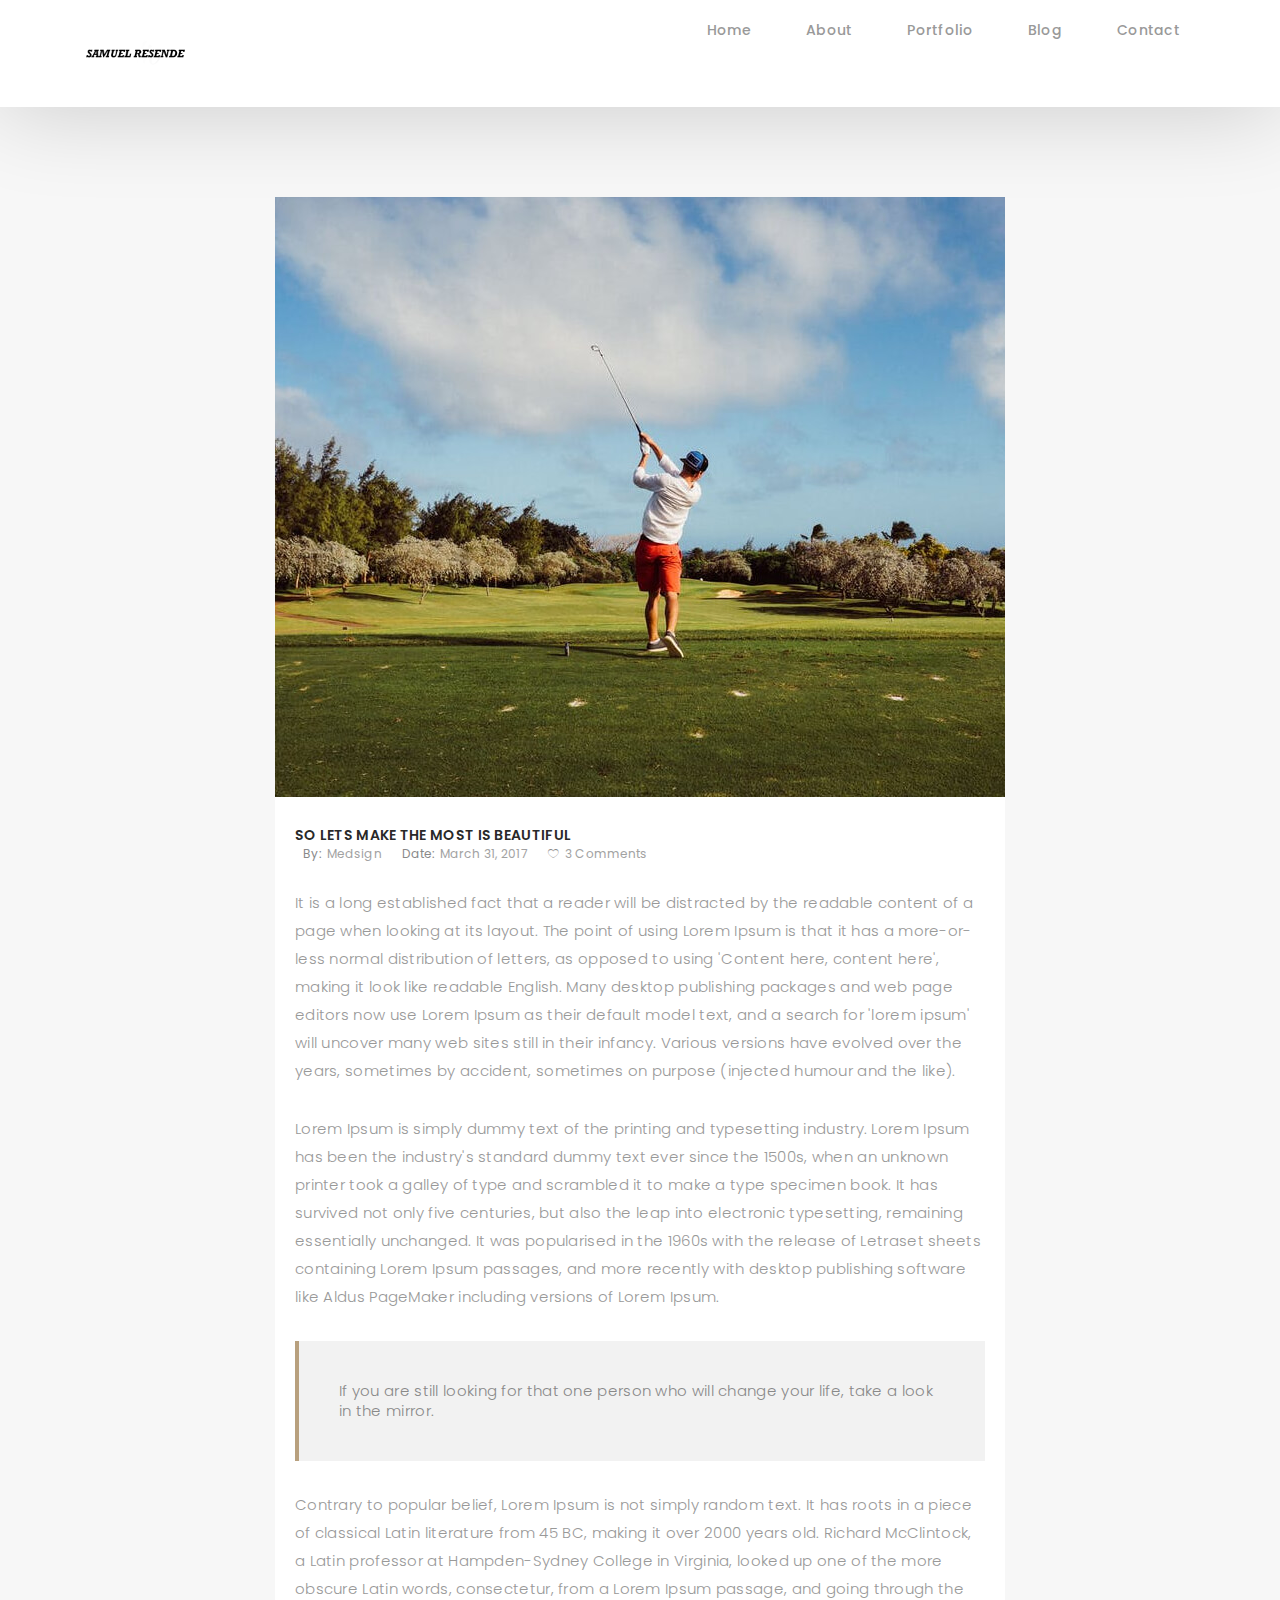
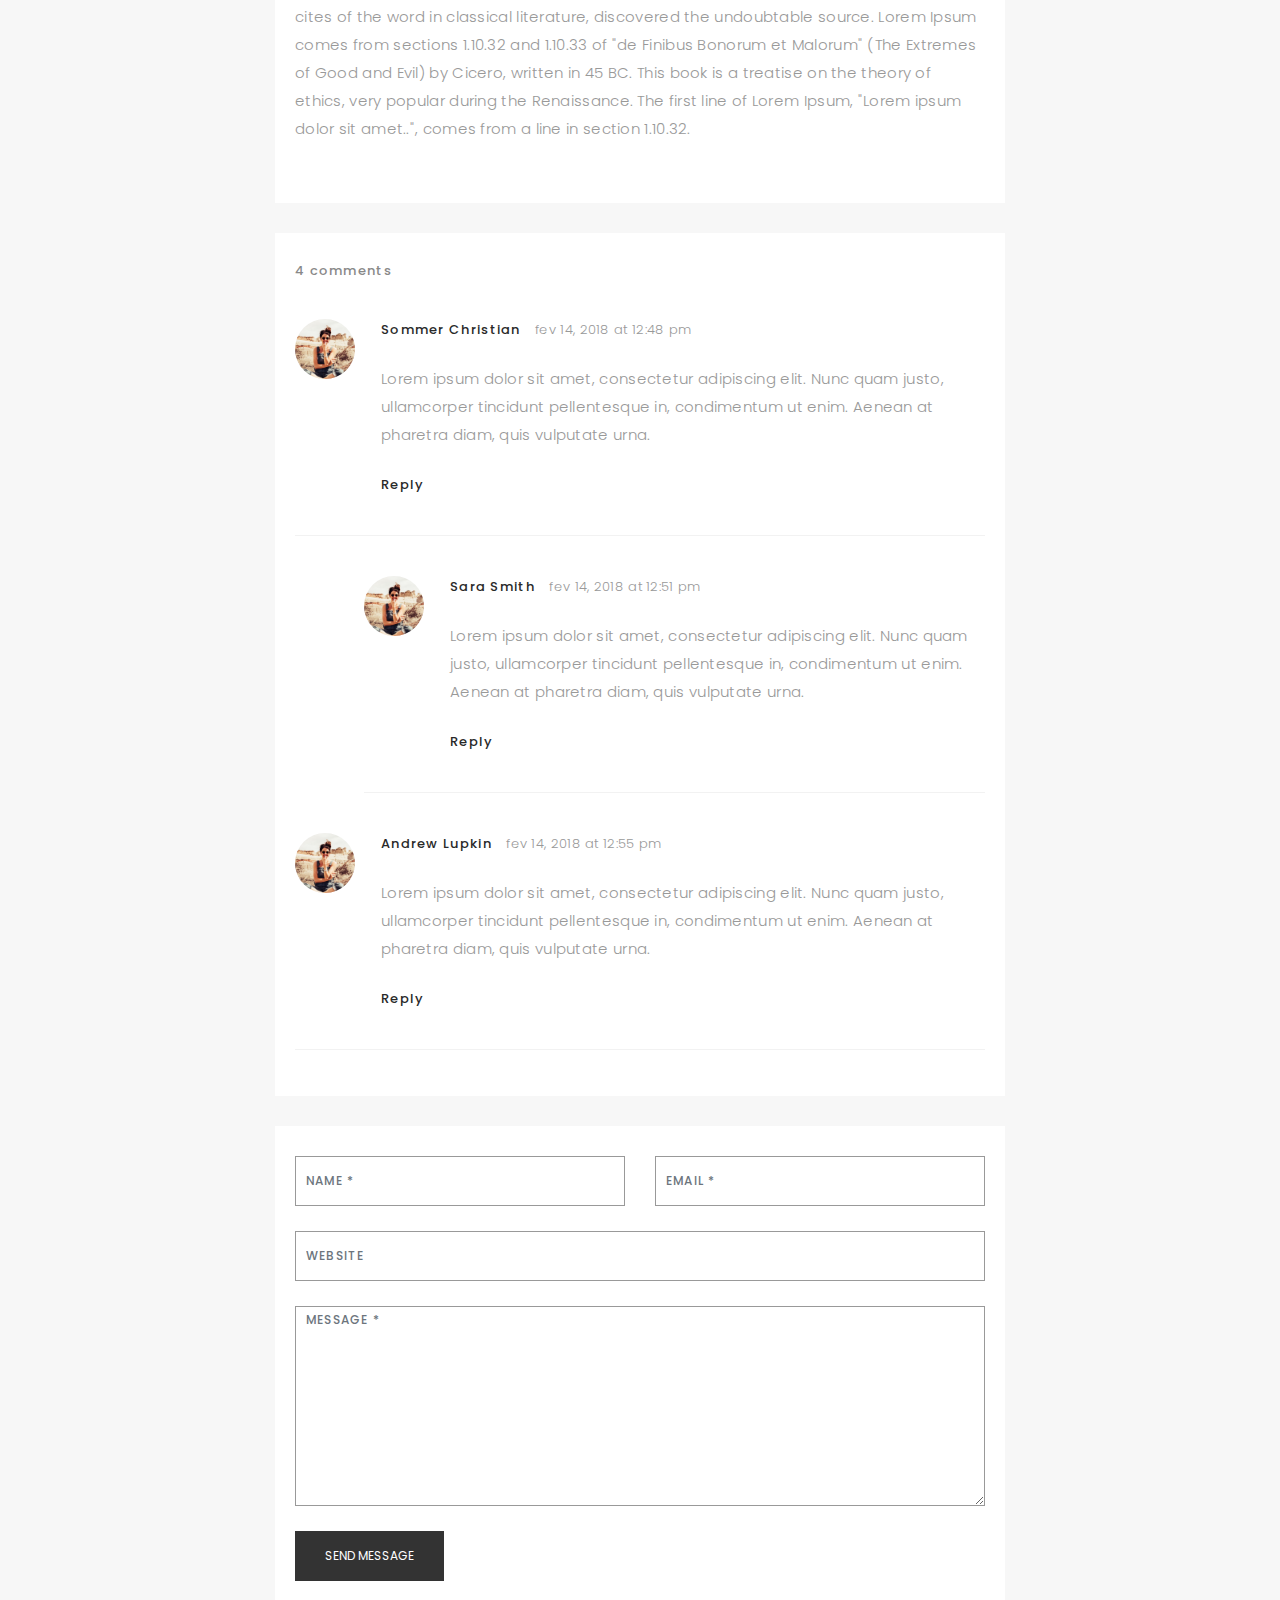
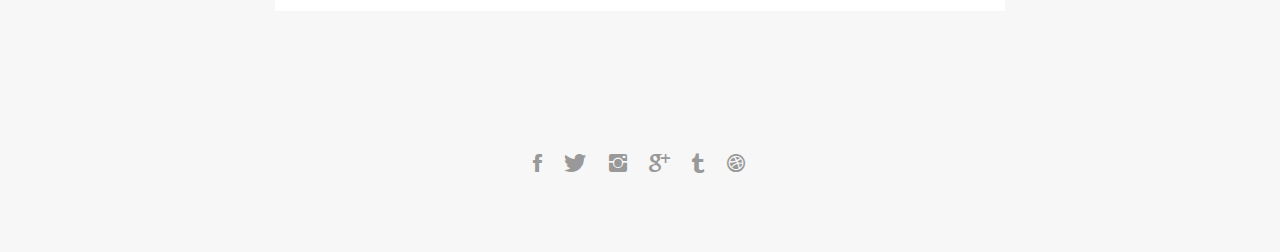
<file: blog-single.html>
<!DOCTYPE html>
<html lang="en">

<head>
  <!-- meta -->
  <meta charset="utf-8">
  <meta content="width=device-width, initial-scale=1.0" name="viewport">

  <title>Folio - Blog Singlee</title>
  <meta content="" name="keywords">
  <meta content="" name="description">

  <!-- Google Fonts -->
  <link href="https://fonts.googleapis.com/css?family=Poppins:300,300i,400,400i,500,500i,600,600i,700,700i|Playfair+Display:400,400i,700,700i,900,900i" rel="stylesheet">

  <!-- Bootstrap CSS File -->
  <link href="lib/bootstrap/css/bootstrap.min.css" rel="stylesheet">

  <!-- Libraries CSS Files -->
  <link href="lib/ionicons/css/ionicons.min.css" rel="stylesheet">
  <link href="lib/owlcarousel/assets/owl.carousel.min.css" rel="stylesheet">
  <link href="lib/magnific-popup/magnific-popup.css" rel="stylesheet">
  <link href="lib/hover/hover.min.css" rel="stylesheet">

  <!-- Blog Stylesheet File -->
  <link href="css/blog.css" rel="stylesheet">

  <!-- Main Stylesheet File -->
  <link href="css/style.css" rel="stylesheet">

  <!-- Responsive css -->
  <link href="css/responsive.css" rel="stylesheet">

  <!-- Favicon -->
  <link rel="shortcut icon" href="images/favicon.png">

</head>

<body>

  <!-- start section navbar -->
  <nav id="main-nav-subpage" class="subpage-nav">
    <div class="row">
      <div class="container">

        <div class="logo">
          <a href="index.html"><img src="images/logo.png" alt="logo"></a>
        </div>

        <div class="responsive"><i data-icon="m" class="ion-navicon-round"></i></div>

        <ul class="nav-menu list-unstyled">
          <li><a href="#homee" class="smoothScroll">Home</a></li>
          <li><a href="#about" class="smoothScroll">About</a></li>
          <li><a href="#portfolio" class="smoothScroll">Portfolio</a></li>
          <li><a href="#blog" class="smoothScroll">Blog</a></li>
          <li><a href="#contact" class="smoothScroll">Contact</a></li>
        </ul>
      </div>
    </div>
  </nav>
  <!-- End section navbar -->
  <!-- start section main content -->
  <div class="main-content paddsection">
    <div class="container">
      <div class="row justify-content-center">
        <div class="col-md-8 col-md-offset-2">
          <div class="row">
            <div class="container-main single-main">
              <div class="col-md-12">
                <div class="block-main mb-30">
                  <img src="images/blog-post-big.jpg" class="img-responsive" alt="reviews2">
                  <div class="content-main single-post padDiv">
                    <div class="journal-txt">
                      <h4><a href="#">SO LETS MAKE THE MOST IS BEAUTIFUL</a></h4>
                    </div>
                    <div class="post-meta">
                      <ul class="list-unstyled mb-0">
                        <li class="author">by:<a href="#">medsign</a></li>
                        <li class="date">date:<a href="#">March 31, 2017</a></li>
                        <li class="commont"><i class="ion-ios-heart-outline"></i><a href="#">3 Comments</a></li>
                      </ul>
                    </div>
                    <p class="mb-30">It is a long established fact that a reader will be distracted by the readable content of a page when looking at its layout. The point of using Lorem Ipsum is that it has a more-or-less normal distribution of letters, as opposed to
                      using 'Content here, content here', making it look like readable English. Many desktop publishing packages and web page editors now use Lorem Ipsum as their default model text, and a search for 'lorem ipsum' will uncover many web
                      sites still in their infancy. Various versions have evolved over the years, sometimes by accident, sometimes on purpose (injected humour and the like).</p>
                    <p class="mb-30">Lorem Ipsum is simply dummy text of the printing and typesetting industry. Lorem Ipsum has been the industry's standard dummy text ever since the 1500s, when an unknown printer took a galley of type and scrambled it to make a type
                      specimen book. It has survived not only five centuries, but also the leap into electronic typesetting, remaining essentially unchanged. It was popularised in the 1960s with the release of Letraset sheets containing Lorem Ipsum passages,
                      and more recently with desktop publishing software like Aldus PageMaker including versions of Lorem Ipsum.</p>
                    <blockquote>If you are still looking for that one person who will change your life, take a look in the mirror.</blockquote>
                    <p class="mb-30">Contrary to popular belief, Lorem Ipsum is not simply random text. It has roots in a piece of classical Latin literature from 45 BC, making it over 2000 years old. Richard McClintock, a Latin professor at Hampden-Sydney College in
                      Virginia, looked up one of the more obscure Latin words, consectetur, from a Lorem Ipsum passage, and going through the cites of the word in classical literature, discovered the undoubtable source. Lorem Ipsum comes from sections
                      1.10.32 and 1.10.33 of "de Finibus Bonorum et Malorum" (The Extremes of Good and Evil) by Cicero, written in 45 BC. This book is a treatise on the theory of ethics, very popular during the Renaissance. The first line of Lorem Ipsum,
                      "Lorem ipsum dolor sit amet..", comes from a line in section 1.10.32.</p>
                  </div>
                </div>
              </div>
              <div class="col-md-12">
                <div class="comments text-left padDiv mb-30">
                  <div class="entry-comments">
                    <h6 class="mb-30">4 comments</h6>
                    <ul class="entry-comments-list list-unstyled">
                      <li>
                        <div class="entry-comments-item">
                          <img src="images/avatar.jpg" class="entry-comments-avatar" alt="">
                          <div class="entry-comments-body">
                            <span class="entry-comments-author">Sommer Christian</span>
                            <span><a href="#">fev 14, 2018 at 12:48 pm</a></span>
                            <p class="mb-10">Lorem ipsum dolor sit amet, consectetur adipiscing elit. Nunc quam justo, ullamcorper tincidunt pellentesque in, condimentum ut enim. Aenean at pharetra diam, quis vulputate urna. </p>
                            <a class="rep" href="#">Reply</a>
                          </div>
                        </div>
                        <ul class="entry-comments-reply list-unstyled">
                          <li>
                            <div class="entry-comments-item">
                              <img src="images/avatar.jpg" class="entry-comments-avatar" alt="">
                              <div class="entry-comments-body">
                                <span class="entry-comments-author">Sara Smith</span>
                                <span><a href="#">fev 14, 2018 at 12:51 pm</a></span>
                                <p class="mb-10">Lorem ipsum dolor sit amet, consectetur adipiscing elit. Nunc quam justo, ullamcorper tincidunt pellentesque in, condimentum ut enim. Aenean at pharetra diam, quis vulputate urna.</p>
                                <a class="rep" href="#">Reply</a>
                              </div>
                            </div>
                          </li>
                        </ul>
                      </li>
                      <li>
                        <div class="entry-comments-item">
                          <img src="images/avatar.jpg" class="entry-comments-avatar" alt="">
                          <div class="entry-comments-body">
                            <span class="entry-comments-author">Andrew Lupkin</span>
                            <span><a href="#">fev 14, 2018 at 12:55 pm</a></span>
                            <p class="mb-10">Lorem ipsum dolor sit amet, consectetur adipiscing elit. Nunc quam justo, ullamcorper tincidunt pellentesque in, condimentum ut enim. Aenean at pharetra diam, quis vulputate urna. </p>
                            <a class="rep" href="#">Reply</a>
                          </div>
                        </div>
                      </li>
                    </ul>
                  </div>
                </div>
              </div>
              <div class="col-lg-12">
                <div class="cmt padDiv">
                  <form id="comment-form" method="post" action="" role="form">
                    <div class="row">
                        <div class="col-lg-6">
                          <div class="form-group">
                            <input id="form_name" type="text" name="name" class="form-control" placeholder="Name *" required="required">
                          </div>
                        </div>
                        <div class="col-lg-6">
                          <div class="form-group">
                            <input id="form_email" type="email" name="email" class="form-control" placeholder="email *" required="required">
                          </div>
                        </div>
                        <div class="col-md-12">
                          <div class="form-group">
                            <input id="form_name" type="text" name="website" class="form-control" placeholder="Website">
                          </div>
                        </div>
                        <div class="col-lg-12">
                          <div class="form-group">
                            <textarea id="form_message" name="message" class="form-control" placeholder="Message *" style="height: 200px;" required="required"></textarea>
                          </div>
                        </div>
                        <div class="col-lg-12">
                          <input type="submit" class="btn btn-defeault btn-send" value="Send message">
                        </div>
                    </div>
                  </form>
                </div>
              </div>
            </div>
          </div>
        </div>
      </div>
    </div>
  </div>
  <!--  </div> -->
  <!-- start section main content -->

  <!-- start section footer -->
  <div id="footer" class="text-center">
    <div class="container">
      <div class="socials-media text-center">

        <ul class="list-unstyled">
          <li><a href="#"><i class="ion-social-facebook"></i></a></li>
          <li><a href="#"><i class="ion-social-twitter"></i></a></li>
          <li><a href="#"><i class="ion-social-instagram"></i></a></li>
          <li><a href="#"><i class="ion-social-googleplus"></i></a></li>
          <li><a href="#"><i class="ion-social-tumblr"></i></a></li>
          <li><a href="#"><i class="ion-social-dribbble"></i></a></li>
        </ul>

      </div>

    </div>
  </div>
  <!-- End section footer -->

  <!-- JavaScript Libraries -->
  <script src="lib/jquery/jquery.min.js"></script>
  <script src="lib/jquery/jquery-migrate.min.js"></script>
  <script src="lib/bootstrap/js/bootstrap.bundle.min.js"></script>
  <script src="lib/typed/typed.js"></script>
  <script src="lib/owlcarousel/owl.carousel.min.js"></script>
  <script src="lib/magnific-popup/magnific-popup.min.js"></script>
  <script src="lib/isotope/isotope.pkgd.min.js"></script>

  <!-- Contact Form JavaScript File -->
  <script src="contactform/contactform.js"></script>

  <!-- Template Main Javascript File -->
  <script src="js/main.js"></script>

</body>

</html>
</file>
<file: css/blog.css>
/*-----------------------------------------------------------------------------------*/

/*  -  Navbar fixd page
/*-----------------------------------------------------------------------------------*/

.subpage-nav {
  display: block !important;
  position: relative;
}

/*-----------------------------------------------------------------------------------*/

/*  /* Single page */

/*-----------------------------------------------------------------------------------*/

/* main content */

.main-content {
  background: #f7f7f7;
}

.main-content .container-main {
  display: inline-block;
  width: 100%;
}

.main-content .container-main .block-main {
  margin-bottom: 30px;
  overflow: hidden;
}

.container-main .block-main .content-main {
  background: #fff none repeat scroll 0 0;
  display: inline-block;
  width: 100%;
}

.resume-txt h4 a {
  display: block;
  font-size: 19px;
  line-height: 24px;
  margin: 0 0 13px 0;
  font-weight: 500;
  color: #292929;
  -moz-transition: all 0.5s ease-in-out 0s;
  -ms-transition: all 0.5s ease-in-out 0s;
  -o-transition: all 0.5s ease-in-out 0s;
  -webkit-transition: all 0.5s ease-in-out 0s;
  transition: all 0.5s ease-in-out 0s;
}

.resume-txt h4 a:hover {
  color: #b8a07e;
  -moz-transition: all 0.5s ease-in-out 0s;
  -ms-transition: all 0.5s ease-in-out 0s;
  -o-transition: all 0.5s ease-in-out 0s;
  -webkit-transition: all 0.5s ease-in-out 0s;
  transition: all 0.5s ease-in-out 0s;
}

.post-meta ul li {
  font-size: 12px;
  font-weight: normal;
  margin-left: 8px;
  margin-right: 8px;
  text-transform: capitalize;
  display: inline-block;
  float: none;
}

.content-main .post-meta a {
  color: #a2a2a2;
  margin-left: 5px;
}

/* Commonts */

.comments {
  background: #fff;
}

.entry-comments h6 {
  margin-right: 10px;
  font-size: 13px;
  letter-spacing: 0.1em;
  font-weight: 500;
}

.entry-comments-item {
  margin-top: 40px;
  padding-bottom: 40px;
  border-bottom: 1px solid #f2f2f2;
}

.entry-comments-avatar {
  position: absolute;
  display: block;
  border-radius: 50%;
  width: 60px;
  height: 60px;
}

.entry-comments-body {
  padding-left: 86px;
}

.entry-comments-author {
  margin-right: 10px;
  font-size: 13px;
  color: #292929;
  letter-spacing: 0.1em;
  font-weight: 500;
}

.rep {
  font-size: 13px;
  color: #292929;
  letter-spacing: 0.1em;
  font-weight: 500;
  text-transform: capitalize;
}

.entry-comments span a {
  font-size: 13px;
  color: #999;
}

.entry-comments-reply {
  padding-left: 10%;
}

/* Commonts form */

.cmt {
  background: #fff;
}

blockquote {
  padding: 40px;
  background-color: #f2f2f2;
  margin: 30px 0;
  border: none;
  border-left: 4px solid #b8a07e;
}
</file>
<file: css/style.css>
/*  General Styling
/*-----------------------------------------------------------------------------------*/

body {
  background: #ffffff;
  color: #898989;
  font-family: "Poppins", helvetica;
  font-size: 15px;
  font-weight: 300;
  line-height: 20px;
  letter-spacing: 0.02em;
  overflow-x: hidden;
  margin: 0 auto;
  padding: 0;
  -moz-box-sizing: border-box;
  -ms-box-sizing: border-box;
  -o-box-sizing: border-box;
  -webkit-box-sizing: border-box;
  box-sizing: border-box;
}

h1,
h2,
h3,
h4,
h5,
h6 {
  margin: 0;
}

h2 {
  color: #292929;
  font-weight: 600;
}

h4 {
  color: #292929;
  font-size: 14px;
  font-weight: 600;
}

a {
  color: #292929;
  text-decoration: none !important;
  -moz-transition: all 0.5s ease-in-out 0s;
  -ms-transition: all 0.5s ease-in-out 0s;
  -o-transition: all 0.5s ease-in-out 0s;
  -webkit-transition: all 0.5s ease-in-out 0s;
  transition: all 0.5s ease-in-out 0s;
}

a:hover {
  -moz-transition: all 0.5s ease-in-out 0s;
  -ms-transition: all 0.5s ease-in-out 0s;
  -o-transition: all 0.5s ease-in-out 0s;
  -webkit-transition: all 0.5s ease-in-out 0s;
  transition: all 0.5s ease-in-out 0s;
}

a:hover,
a:focus {
  color: #b8a07e;
  text-decoration: underline;
}

nav ul li a {
  padding: 2px 0 0 0;
  position: relative;
  display: block;
  font-size: 12px;
  color: #999999;
  letter-spacing: 0.1em;
  font-weight: 500;
  line-height: 14px;
  text-transform: uppercase;
  -moz-transition: all 0.5s ease-in-out 0s;
  -ms-transition: all 0.5s ease-in-out 0s;
  -o-transition: all 0.5s ease-in-out 0s;
  -webkit-transition: all 0.5s ease-in-out 0s;
  transition: all 0.5s ease-in-out 0s;
}

p {
  margin: 25px 0;
  padding: 0;
  font-size: 15px;
  color: #999999;
  line-height: 28px;
}

::-moz-selection {
  background: #b8a07e;
  color: #fff;
}

::selection {
  background: #b8a07e;
  color: #fff;
}

.btn {
  background: #333;
  border: medium none;
  border-radius: 0;
  color: #fff;
  font-size: 12px;
  height: 50px;
  line-height: 50px;
  padding: 0 30px;
  text-transform: uppercase;
}

.btn:hover,
.btn:focus {
  color: #fff;
}

.padDiv {
  padding: 30px 20px;
}

.section-title {
  margin-bottom: 70px;
}

.section-title h2 {
  font-size: 25px;
  letter-spacing: 2px;
  text-transform: uppercase;
}

.form-control {
  background-color: transparent;
  border: 1px solid #999;
  border-radius: 0;
  color: #999999;
  font-size: 12px;
  font-weight: 500;
  height: 50px;
  letter-spacing: 0.1em;
  padding-left: 10px;
  margin: 0 0 25px 0;
  line-height: 14px;
  text-transform: uppercase;
}

.form-control:focus {
  box-shadow: none;
  outline: 0 none;
}

.paddsection {
  padding-top: 90px;
  padding-bottom: 90px;
}

.paddsections {
  padding-top: 90px;
  padding-bottom: 90px !important;
}

.hvr-shutter-in-horizontal::before {
  background: #333;
}

.hvr-shutter-in-horizontal:hover {
  background: #b8a07e;
}

.mb-30 {
  margin-bottom: 30px;
}

/*-----------------------------------------------------------------------------------*/
/*  Navbar Top
/*-----------------------------------------------------------------------------------*/

nav {
  position: fixed;
  background: #fff;
  z-index: 1000;
  width: 100%;
  padding: 20px;
  display: none;
  -webkit-box-shadow: 0px 2px 92px 0px rgba(0, 0, 0, 0.18);
  -moz-box-shadow: 0px 2px 92px 0px rgba(0, 0, 0, 0.18);
  box-shadow: 0px 2px 92px 0px rgba(0, 0, 0, 0.18);
}

.nav-menu {
  float: right;
  line-height: 32px;
  margin-bottom: 0;
}

nav ul li {
  float: left;
  margin-right: 15px;
  font-family: "Poppins", sans-serif;
  font-size: 14px;
  margin-left: 40px;
}

nav ul li a {
  padding: 2px 0 0 0;
  position: relative;
  display: block;
  font-size: 14px;
  color: #999999;
  font-family: "Poppins", helvetica;
  font-weight: 500;
  line-height: 16px;
  text-transform: uppercase;
  letter-spacing: 0.02em;
  text-transform: capitalize;
}

.logo {
  float: left;
}

.logo img {
  width: 100px;
  height: auto;
}

.responsive {
  display: none;
  font-size: 23px;
}

.active {
  color: #afafaf;
}

/*----------------------------------------------------------------------------------*/
/*  Header
/*-----------------------------------------------------------------------------------*/

#header {
  background: url("../images/headshot2.png") repeat scroll center center / cover;
  height: 100vh;
  width: 100%;
}

#header .header-content {
  height: 100vh;
  text-align: left;
  width: 100%;
  display: flex;
  justify-content: center;
  flex-direction: column;
}

.header-content h1 {
  font-size: 40px;
  font-weight: 700;
  margin-bottom: 10px;
  text-transform: uppercase;
  color: #898989;
  text-shadow: 1px 1px 3px rgba(0, 0, 0, 0.274);
}

.header-content p {
  font-size: 13px;
  letter-spacing: 5px;
  margin-top: 0;
  margin-bottom: 30px;
  text-transform: capitalize;
  color: #999999;
  font-weight: 500;
  text-shadow: 1px 1px 1px  rgba(0, 0, 0, 0.274);
}

.header-content .list-social li {
  float: left;
  margin-right: 20px;
}

.header-content .list-social li i {
  color: #fff;
  font-size: 15px;
}

/*-----------------------------------------------------------------------------------*/
/*  Aout-us
/*-----------------------------------------------------------------------------------*/

#about {
  width: 100%;
  height: auto;
  background: #f7f7f7;
  padding-top: 190px;
}

#about .div-img-bg {
  padding-bottom: 30px;
  border: 20px solid #b8a07e;
}

#about .div-img-bg .about-img img {
  width: 100%;
  box-shadow: 0px 0px 85px 0px rgba(0, 0, 0, 0.14);
  margin-top: -60px;
  margin-left: 40px;
  height: 400px;
  object-fit: cover;
}

#about .about-descr .p-heading {
  font-family: "Playfair Display", serif;
  font-size: 28px;
  text-align: left;
}

#about .about-descr .separator {
  max-width: 80%;
  margin-bottom: 0;
  text-align: left;
}

/*-----------------------------------------------------------------------------------*/
/*   Services
/*-----------------------------------------------------------------------------------*/

#services {
  background: #f7f7f7;
  position: relative;
  padding-bottom: 80px;
}

.owl-item {
  float: left;
}
.services-block span {
  margin: 10px 0;
  position: relative;
  font-size: 13px;
  color: #292929;
  letter-spacing: 0.1em;
  font-weight: 500;
  text-transform: uppercase;
  display: block;
}

.services-block .separator {
  margin: 0;
  font-size: 13px;
  line-height: 22px;
}

.services-block i {
  font-size: 44px;
  color: #b8a07e;
  line-height: 44px;
}

.services-carousel .owl-stage-outer {
  overflow: hidden;
}

.services-carousel .owl-dots {
  margin-top: 5px;
  text-align: center;
}

.services-carousel .owl-dot {
  display: inline-block;
  margin: 0 5px;
  width: 12px !important;
  height: 12px !important;
  border-radius: 50%;
  border: 0;
  padding: 0 !important;
  background-color: #ddd;
  cursor: pointer;
}

.services-carousel .owl-dot.active {
  background-color: #b8a07e;
}

.owl-nav {
  display: none;
}

/*-----------------------------------------------------------------------------------*/
/*  Portfolio
/*-----------------------------------------------------------------------------------*/

#portfolio {
  position: relative;
  padding-bottom: 50px;
}

#portfolio .portfolio-list {
  margin-bottom: 50px;
}

#portfolio .portfolio-list .nav {
  display: inline-block;
  margin: 0;
}

#portfolio .portfolio-list .nav li {
  margin: 0 40px 0 0;
  float: left;
  font-size: 14px;
  color: #999999;
  line-height: 16px;
  cursor: pointer;
  font-family: "Poppins", helvetica;
  font-weight: 500;
  letter-spacing: 0.02em;
  text-transform: capitalize;
  -moz-transition: all 0.5s ease-in-out 0s;
  -ms-transition: all 0.5s ease-in-out 0s;
  -o-transition: all 0.5s ease-in-out 0s;
  -webkit-transition: all 0.5s ease-in-out 0s;
  transition: all 0.5s ease-in-out 0s;
}

#portfolio .portfolio-list .nav li:hover,
#portfolio .portfolio-list .nav li.filter-active {
  color: #b8a07e;
  -moz-transition: all 0.5s ease-in-out 0s;
  -ms-transition: all 0.5s ease-in-out 0s;
  -o-transition: all 0.5s ease-in-out 0s;
  -webkit-transition: all 0.5s ease-in-out 0s;
  transition: all 0.5s ease-in-out 0s;
}

#portfolio .portfolio-container {
  display: inline-block;
  margin-bottom: 50px;
  width: 100%;
}

.portfolio-thumbnail {
  margin-bottom: 30px;
  overflow: hidden;
}

.portfolio-thumbnail img {
  max-width: 100%;
}

/*-----------------------------------------------------------------------------------*/
/*  resume
/*-----------------------------------------------------------------------------------*/

#resume,
#resume-blog {
  height: auto;
  width: 100%;
  background: #f7f7f7;
  padding-bottom: 60px;
  position: relative;
}

#resume-blog {
  background: #fff;
  padding-bottom: 30px;
}

#resume .resume-block {
  display: inline-block;
  height: auto;
  width: 100%;
}

#resume .resume-block .resume-info {
  position: relative;
}

.resume-block .resume-info img {
  max-width: 100%;
}

.resume-block .resume-info .resume-txt {
  padding: 25px 0px;
  position: relative;
}

.resume-block .resume-info .resume-txt h4 a {
  display: block;
  font-size: 19px;
  line-height: 24px;
  margin: 0 0 13px 0;
  font-weight: 500;
  color: #292929;
  -moz-transition: all 0.5s ease-in-out 0s;
  -ms-transition: all 0.5s ease-in-out 0s;
  -o-transition: all 0.5s ease-in-out 0s;
  -webkit-transition: all 0.5s ease-in-out 0s;
  transition: all 0.5s ease-in-out 0s;
}

.resume-block .resume-info .resume-txt h4 a:hover {
  color: #b8a07e;
  -moz-transition: all 0.5s ease-in-out 0s;
  -ms-transition: all 0.5s ease-in-out 0s;
  -o-transition: all 0.5s ease-in-out 0s;
  -webkit-transition: all 0.5s ease-in-out 0s;
  transition: all 0.5s ease-in-out 0s;
}

.resume-block .resume-info .resume-txt p {
  margin: 0;
  font-size: 14px;
  line-height: 24px;
}

/*-----------------------------------------------------------------------------------*/
/*  Contact
/*-----------------------------------------------------------------------------------*/

#contact {
  height: auto;
  width: 100%;
}

.contact-details {
  list-style: none;
  margin: 0;
  padding: 0;
}

.contact-details li {
  padding-bottom: 10px;
}

#contact input,
#contact textarea {
  width: 100%;
}

#contact #sendmessage {
  color: #18d26e;
  border: 1px solid #18d26e;
  display: none;
  text-align: center;
  padding: 15px;
  font-weight: 600;
  margin: 15px;
}

#contact #errormessage {
  color: red;
  display: none;
  border: 1px solid red;
  text-align: center;
  padding: 15px;
  font-weight: 600;
  margin: 15px;
}

#contact #sendmessage.show,
#contact #errormessage.show,
#contact .show {
  display: block;
}

#contact .validation {
  color: red;
  display: none;
  margin: 0 0 20px;
  font-weight: 400;
  font-size: 13px;
}

/*-----------------------------------------------------------------------------------*/
/*  Footer
/*-----------------------------------------------------------------------------------*/

#footer {
  background: #f7f7f7;
  padding-top: 50px;
  padding-bottom: 50px;
}

#footer .socials-media {
  width: 100%;
}

#footer .socials-media ul {
  display: inline-block;
  float: none;
  margin: 0 0 20px 0;
}

#footer .socials-media ul li {
  float: left;
  margin-left: 10px;
  margin-right: 10px;
}

#footer .socials-media ul li a {
  font-size: 24px;
  color: #999;
  letter-spacing: 0.1em;
  font-weight: 500;
  background: transparent;
  text-transform: uppercase;
  -moz-transition: all 0.5s ease-in-out 0s;
  -ms-transition: all 0.5s ease-in-out 0s;
  -o-transition: all 0.5s ease-in-out 0s;
  -webkit-transition: all 0.5s ease-in-out 0s;
  transition: all 0.5s ease-in-out 0s;
}

#footer .socials-media ul li a:hover {
  color: #b8a07e;
  -moz-transition: all 0.5s ease-in-out 0s;
  -ms-transition: all 0.5s ease-in-out 0s;
  -o-transition: all 0.5s ease-in-out 0s;
  -webkit-transition: all 0.5s ease-in-out 0s;
  transition: all 0.5s ease-in-out 0s;
}

#footer p {
  font-size: 12px;
  letter-spacing: 0.1em;
  font-weight: 500;
  margin-top: 0;
  text-transform: uppercase;
}

.credits {
  font-size: 13px;
}
</file>
<file: css/responsive.css>
/** Width between 1200x to 0
 *  ~~~~~~~~~~~~~~~~~~~~~~~~~~~~~~~~~~~~
 */

@media (min-width: 1200px) {

}

/** Width between 992px to 1199px
 *  ~~~~~~~~~~~~~~~~~~~~~~~~~~~~~~~~~~~~
 */

@media (min-width: 992px) and (max-width: 1199px) {
  
}

/** Width between 768px to 991px
 *  ~~~~~~~~~~~~~~~~~~~~~~~~~~~~~~~~~~~~
 */

@media (min-width: 768px) and (max-width: 991px) {
  /* Navbar */
  nav {
    padding: 10px 15px;
  }
  .nav-menu {
    margin-top: 40px;
    display: none;
    float: none;
    width: 100%;
  }
  .nav-menu li {
    float: none;
    width: 100%;
    text-align: center;
    border-top: 1px solid #f7f7f7;
    line-height: 45px;
    margin-left: 0;
    padding-top: 10px;
    padding-bottom: 10px;
  }
  .responsive {
    float: right;
    padding-top: 15px;
    display: block;
  }
  /* About */
  .head-info .header-content .cmaster h1 {
    font-size: 32px;
  }
  #about .div-img-bg {
    padding: 0;
  }
  #about .div-img-bg .about-img img {
    margin-top: 0%;
    margin-left: calc(0% - 0px);
  }
  #about .about-descr .p-heading {
    font-size: 20px;
  }
  #about .about-descr .separator {
    max-width: 100%;
    margin-bottom: 0;
  }
  /* portfolio */
  #portfolio .portfolio-list .nav li {
    float: none;
    margin: 20px;
    display: inline-block;
  }
  /* resume */
  #resume .resume-block .resume-info {
    margin-bottom: 30px;
  }
  /* Contact */
  .contact-contact {
    margin-bottom: 30px;
  }
  /* Footer */
  #footer .socials-media ul li {
    margin-right: 0;
    margin-left: 0;
    float: none;
    display: inline-block;
  }
}

/** Width between 767px to 0
 *  ~~~~~~~~~~~~~~~~~~~~~~~~~~~~~~~~~~~~
 */

@media (max-width: 767px) {
  /* Navbar */
  nav {
    padding: 20px 15px;
  }
  .nav-menu {
    margin-top: 40px;
    display: none;
    float: none;
    width: 100%;
  }
  .nav-menu li {
    float: none;
    width: 100%;
    text-align: center;
    border-top: 1px solid #f7f7f7;
    line-height: 45px;
    margin-left: 0;
    padding-top: 10px;
    padding-bottom: 10px;
  }
  .responsive {
    float: right;
    padding-top: 15px;
    display: block;
  }
  /* About */
  .head-info .header-content h1 {
    font-size: 32px;
  }
  #about .div-img-bg {
    padding: 0;
  }
  #about .div-img-bg .about-img img {
    margin-top: 0%;
    margin-left: calc(0% - 0px);
  }
  #about .about-descr .p-heading {
    font-size: 20px;
  }
  #about .about-descr .separator {
    max-width: 100%;
    margin-bottom: 0;
  }
  /* portfolio */
  #portfolio .portfolio-list .nav li {
    float: none;
    margin: 20px;
    display: inline-block;
  }
  /* resume */
  #resume .resume-block .resume-info {
    margin-bottom: 30px;
  }
  /* Contact */
  .contact-contact {
    margin-bottom: 30px;
  }
  /* Footer */
  #footer .socials-media ul li {
    margin-right: 0;
    margin-left: 0;
    float: none;
    display: inline-block;
  }
}

/** Width between 600px to 0
 *  ~~~~~~~~~~~~~~~~~~~~~~~~~~~~~~~~~~~~
 */

@media (max-width: 600px) {
  /* Navbar */
  nav {
    padding: 20px 15px;
  }
  .nav-menu {
    margin-top: 40px;
    display: none;
    float: none;
    width: 100%;
  }
  .nav-menu li {
    float: none;
    width: 100%;
    text-align: center;
    border-top: 1px solid #f7f7f7;
    line-height: 45px;
    margin-left: 0;
    padding-top: 10px;
    padding-bottom: 10px;
  }
  .responsive {
    float: right;
    padding-top: 15px;
    display: block;
  }
  /* About */
  .head-info .header-content h1 {
    font-size: 32px;
  }
  #about .div-img-bg {
    padding: 0;
  }
  #about .div-img-bg .about-img img {
    margin-top: 0%;
    margin-left: calc(0% - 0px);
  }
  #about .about-descr .p-heading {
    font-size: 20px;
  }
  #about .about-descr .separator {
    max-width: 100%;
    margin-bottom: 0;
  }
  /* portfolio */
  #portfolio .portfolio-list .nav li {
    float: none;
    margin: 10px;
    display: inline-block;
  }
  /* resume */
  #resume .resume-block .resume-info {
    margin-bottom: 30px;
  }
  /* Contact */
  .contact-contact {
    margin-bottom: 30px;
  }
  /* Footer */
  #footer .socials-media ul li {
    margin-right: 0;
    margin-left: 0;
    float: none;
    display: inline-block;
  }
}

/** Width between 480px to 0
 *  ~~~~~~~~~~~~~~~~~~~~~~~~~~~~~~~~~~~~
 */

@media (max-width: 480px) {
  /* Navbar */
  nav {
    padding: 20px 15px;
  }
  .nav-menu {
    margin-top: 40px;
    display: none;
    float: none;
    width: 100%;
  }
  .nav-menu li {
    float: none;
    width: 100%;
    text-align: center;
    border-top: 1px solid #f7f7f7;
    line-height: 45px;
    margin-left: 0;
    padding-top: 10px;
    padding-bottom: 10px;
  }
  .responsive {
    float: right;
    padding-top: 15px;
    display: block;
  }
  /* About */
  .head-info .header-content h1 {
    font-size: 32px;
  }
  #about .div-img-bg {
    padding: 0;
  }
  #about .div-img-bg .about-img img {
    margin-top: 0%;
    margin-left: calc(0% - 0px);
  }
  #about .about-descr .p-heading {
    font-size: 20px;
  }
  #about .about-descr .separator {
    max-width: 100%;
    margin-bottom: 0;
  }
  /* portfolio */
  #portfolio .portfolio-list .nav li {
    float: none;
    margin: 20px;
  }
  /* resume */
  #resume .resume-block .resume-info {
    margin-bottom: 30px;
  }
  /* Contact */
  .contact-contact {
    margin-bottom: 30px;
  }
  /* Footer */
  #footer .socials-media ul li {
    margin-right: 0;
    margin-left: 0;
    float: none;
    display: inline-block;
  }
}

/** Width between 320px to 0
 *  ~~~~~~~~~~~~~~~~~~~~~~~~~~~~~~~~~~~~
 */

@media (max-width: 320px) {
  /* Navbar */
  nav {
    padding: 20px 15px;
  }
  .nav-menu {
    margin-top: 40px;
    display: none;
    float: none;
    width: 100%;
  }
  .nav-menu li {
    float: none;
    width: 100%;
    text-align: center;
    border-top: 1px solid #f7f7f7;
    line-height: 45px;
    margin-left: 0;
    padding-top: 10px;
    padding-bottom: 10px;
  }
  .responsive {
    float: right;
    padding-top: 15px;
    display: block;
  }
  /* About */
  .head-info .header-content h1 {
    font-size: 32px;
  }
  #about .div-img-bg {
    padding: 0;
  }
  #about .div-img-bg .about-img img {
    margin-top: 0%;
    margin-left: calc(0% - 0px);
  }
  #about .about-descr .p-heading {
    font-size: 20px;
  }
  #about .about-descr .separator {
    max-width: 100%;
    margin-bottom: 0;
  }
  /* portfolio */
  #portfolio .portfolio-list .nav li {
    float: none;
    margin: 20px;
  }
  /* resume */
  #resume .resume-block .resume-info {
    margin-bottom: 30px;
  }
  /* Contact */
  .contact-contact {
    margin-bottom: 30px;
  }
  /* Footer */
  #footer .socials-media ul li {
    margin-right: 0;
    margin-left: 0;
    float: none;
    display: inline-block;
  }
  /* Single page */
  .entry-comments-body span {
    display: inline-block;
    margin-right: 0;
  }
}
</file>
